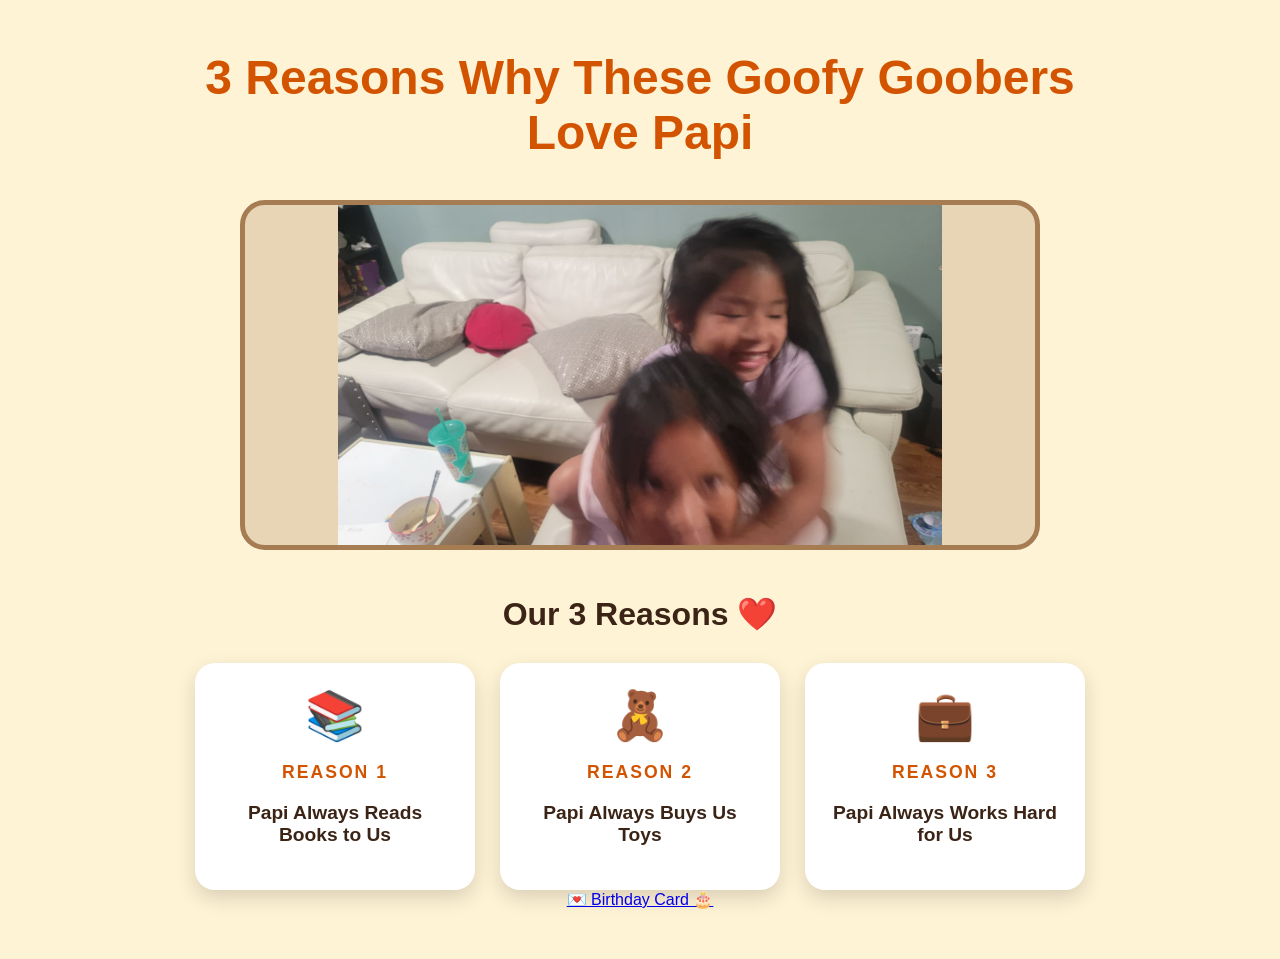
<file: index.html>
<!DOCTYPE html>
<html lang="en">
<head>
    <meta charset="UTF-8">
    <meta name="viewport" content="width=device-width, initial-scale=1.0">
    <title>3 Reasons Why These Goofy Goobers Love Papi</title>
    <link rel="stylesheet" href="style.css">
</head>

<body>

    <main class="home-page">

        <h1>3 Reasons Why These Goofy Goobers Love Papi</h1>

        <!-- BIG IMAGE -->
        <div class="image-placeholder">
            <img src="GoofyGoobers.jpeg" alt="Papi and the Goofy Goobers">
        </div>

        <h2>Our 3 Reasons ❤️</h2>

        <div class="reasons">

            <a href="reason1.html" class="reason-card">
                <span>📚</span>
                <p class="reason-number">Reason 1</p>
                <h3>Papi Always Reads Books to Us</h3>
            </a>

            <a href="reason2.html" class="reason-card">
                <span>🧸</span>
                <p class="reason-number">Reason 2</p>
                <h3>Papi Always Buys Us Toys</h3>
            </a>

            <a href="reason3.html" class="reason-card">
                <span>💼</span>
                <p class="reason-number">Reason 3</p>
                <h3>Papi Always Works Hard for Us</h3>
            </a>

        </div>

        <!-- BIRTHDAY CARD LINK -->
        <a href="birthday.html" class="birthday-link">💌 Birthday Card 🎂</a>

    </main>

</body>
</html>
</file>
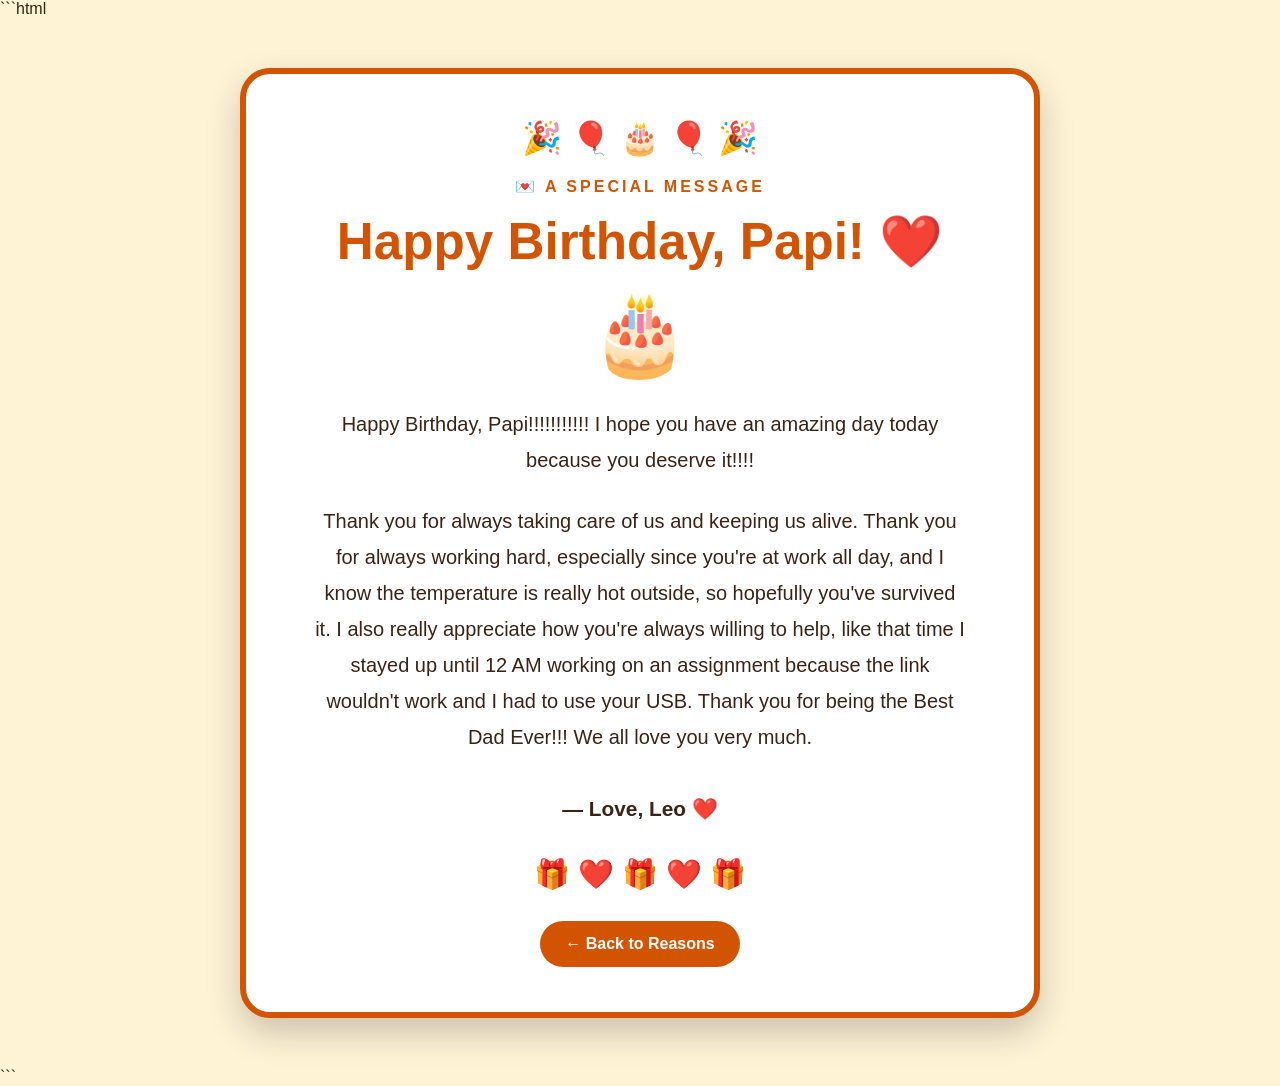
<file: birthday.html>
```html
<!DOCTYPE html>
<html lang="en">
<head>
    <meta charset="UTF-8">
    <meta name="viewport" content="width=device-width, initial-scale=1.0">
    <title>Happy Birthday, Papi! 🎂</title>
    <link rel="stylesheet" href="style.css">
</head>

<body>

    <main class="birthday-page">

        <div class="birthday-card">

            <div class="confetti">🎉 🎈 🎂 🎈 🎉</div>

            <p class="birthday-label">💌 A SPECIAL MESSAGE</p>

            <h1>Happy Birthday, Papi! ❤️</h1>

            <div class="cake">🎂</div>

            <div class="birthday-message">
                <p>
                    Happy Birthday, Papi!!!!!!!!!!! I hope you have an amazing day
                    today because you deserve it!!!!
                </p>

                <p>
                    Thank you for always taking care of us and keeping us alive.
                    Thank you for always working hard, especially since you're at
                    work all day, and I know the temperature is really hot outside,
                    so hopefully you've survived it. I also really appreciate how
                    you're always willing to help, like that time I stayed up until
                    12 AM working on an assignment because the link wouldn't work
                    and I had to use your USB. Thank you for being the Best Dad Ever!!!
                    We all love you very much.
                </p>

                <p class="signature">
                    — Love, Leo ❤️
                </p>
            </div>

            <div class="birthday-decoration">
                🎁 ❤️ 🎁 ❤️ 🎁
            </div>

            <a href="index.html" class="back-button">
                ← Back to Reasons
            </a>

        </div>

    </main>

</body>
</html>
```
</file>
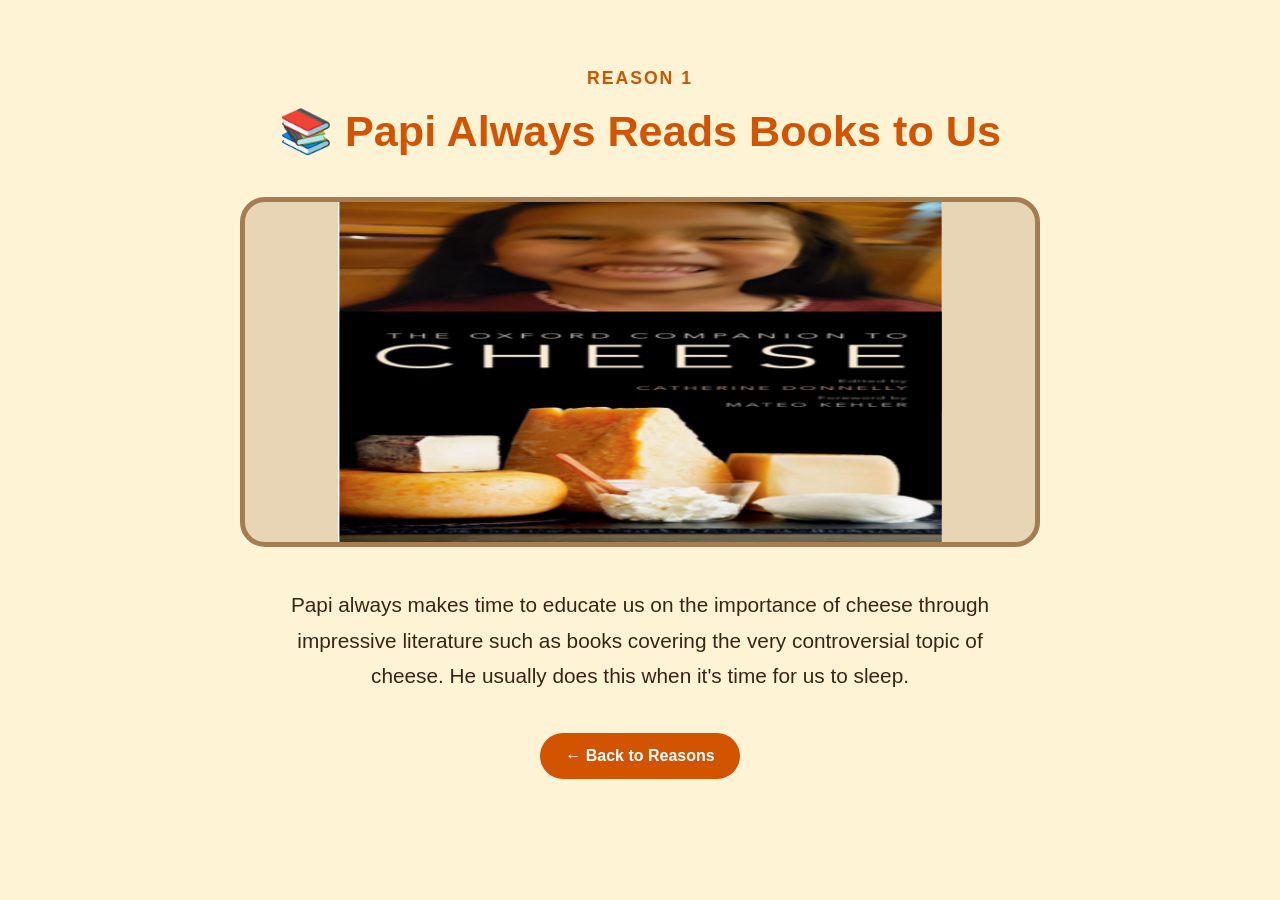
<file: reason1.html>
<!DOCTYPE html>
<html lang="en">
<head>
    <meta charset="UTF-8">
    <meta name="viewport" content="width=device-width, initial-scale=1.0">
    <title>Reason 1 - Papi Reads Books</title>
    <link rel="stylesheet" href="style.css">
</head>

<body>

    <main class="reason-page">

        <p class="reason-number">REASON 1</p>

        <h1>📚 Papi Always Reads Books to Us</h1>

        <!-- PAPI READING IMAGE -->
        <div class="image-placeholder">
            <img src="Valenreadingcheese.png" alt="Papi reading to the goofy goobers">
        </div>

        <p class="message">
            Papi always makes time to educate us on the importance of cheese through 
            impressive literature such as books covering the very controversial topic of cheese.
            He usually does this when it's time for us to sleep.
        </p>

        <a href="index.html" class="back-button">← Back to Reasons</a>

    </main>

</body>
</html>
</file>
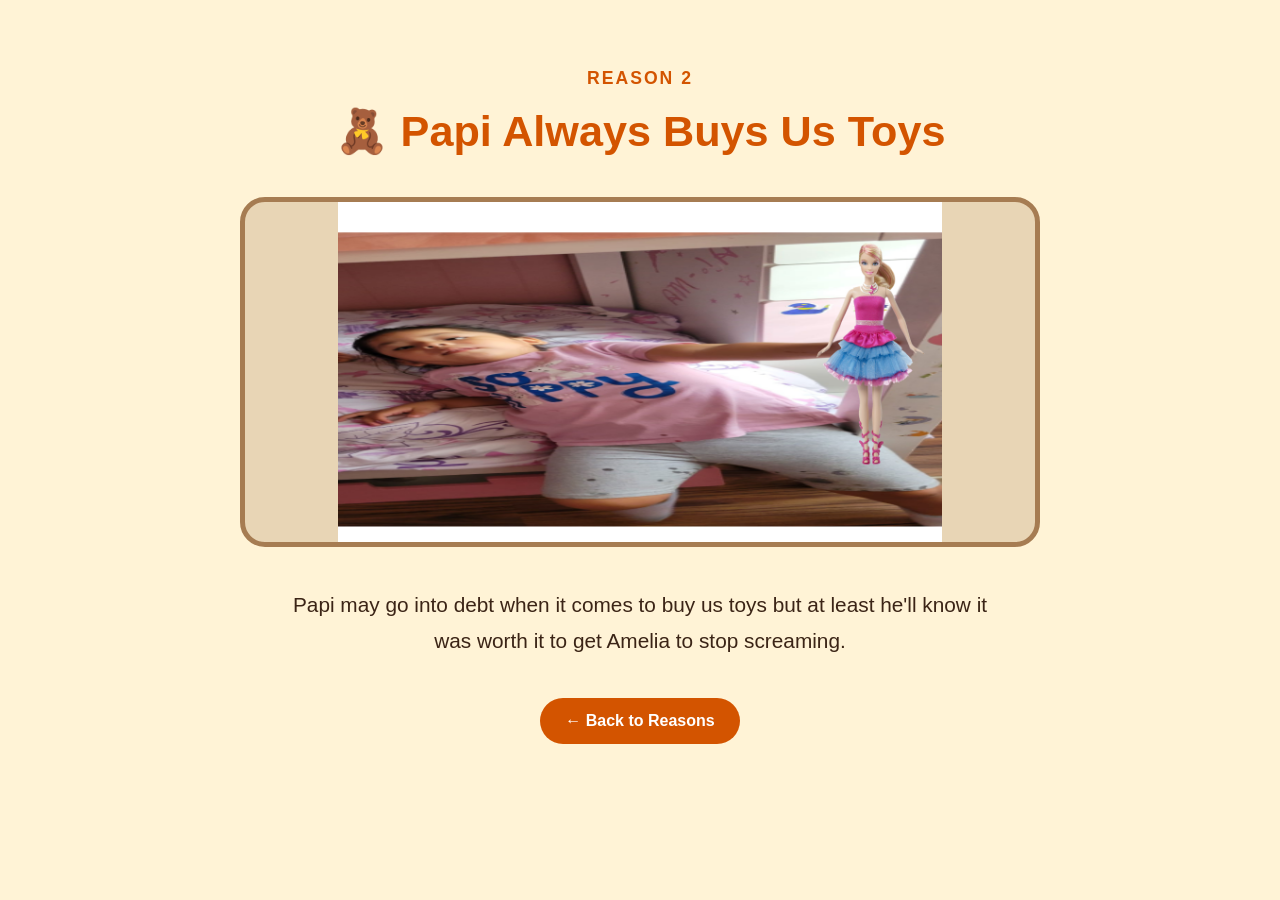
<file: reason2.html>
<!DOCTYPE html>
<html lang="en">
<head>
    <meta charset="UTF-8">
    <meta name="viewport" content="width=device-width, initial-scale=1.0">
    <title>Reason 2 - Papi Buys Us Toys</title>
    <link rel="stylesheet" href="style.css">
</head>

<body>

    <main class="reason-page">

        <p class="reason-number">REASON 2</p>

        <h1>🧸 Papi Always Buys Us Toys</h1>

        <!-- PAPI WITH TOY IMAGE -->
        <div class="image-placeholder">
            <img src="Ameliawithtoy.png" alt="Papi with a toy">
        </div>

        <p class="message">
          Papi may go into debt when it comes to buy us toys
            but at least he'll know it was worth it to get 
            Amelia to stop screaming.
        </p>

        <a href="index.html" class="back-button">← Back to Reasons</a>

    </main>

</body>
</html>
</file>
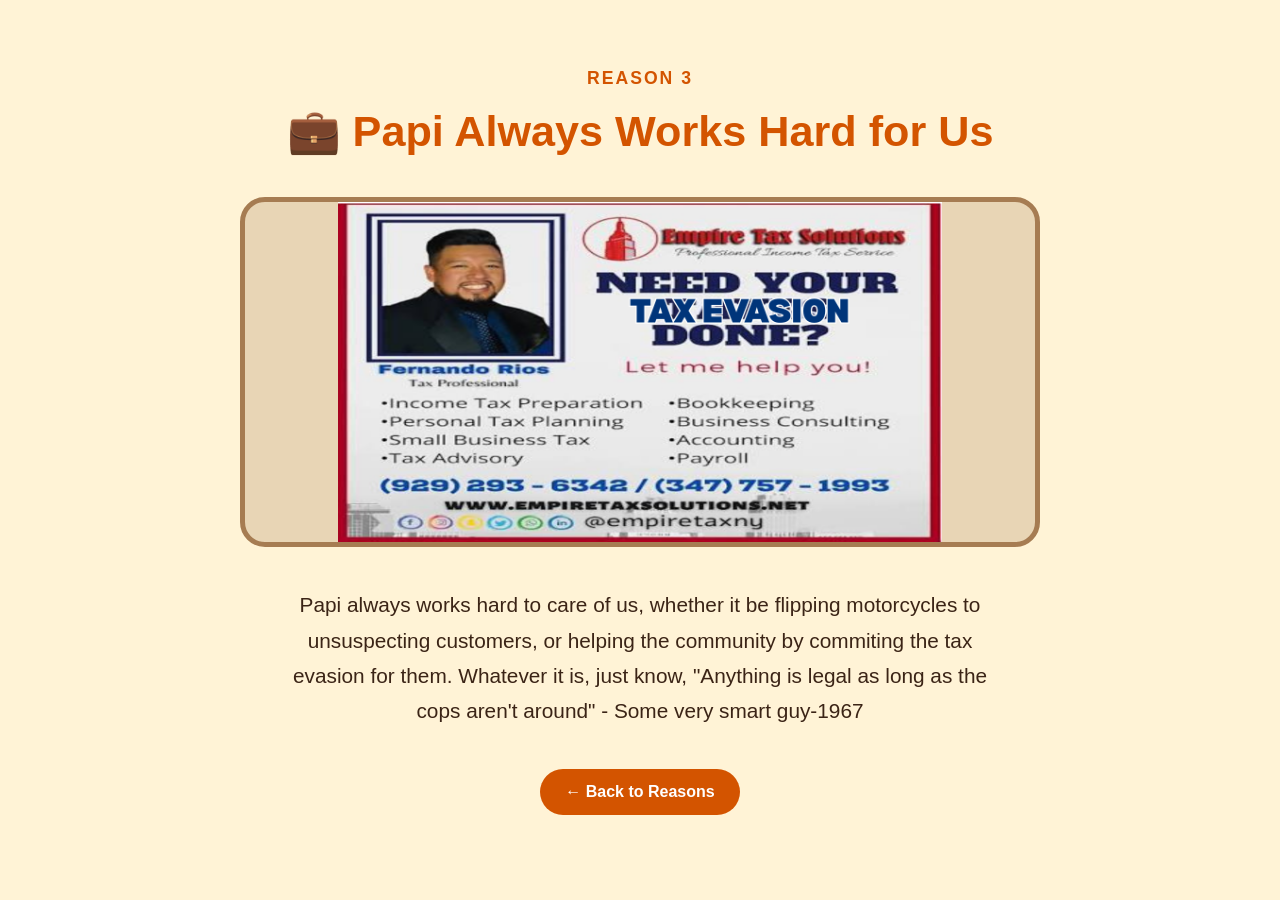
<file: reason3.html>
<!DOCTYPE html>
<html lang="en">
<head>
    <meta charset="UTF-8">
    <meta name="viewport" content="width=device-width, initial-scale=1.0">
    <title>Reason 3 - Papi Works Hard</title>
    <link rel="stylesheet" href="style.css">
</head>

<body>

    <main class="reason-page">

        <p class="reason-number">REASON 3</p>

        <h1>💼 Papi Always Works Hard for Us</h1>

        <!-- PAPI WORKING IMAGE -->
        <div class="image-placeholder">
            <img src="PapiWork.png" alt="Papi working hard">
        </div>

        <p class="message">
            Papi always works hard to care of us,
            whether it be flipping motorcycles to unsuspecting customers,
            or helping the community by commiting the tax evasion for them.
            Whatever it is, just know,
            "Anything is legal as long as the cops aren't around"
            - Some very smart guy-1967
        </p>

        <a href="index.html" class="back-button">← Back to Reasons</a>

    </main>

</body>
</html>
</file>
<file: style.css>
* {
    box-sizing: border-box;
}

body {
    margin: 0;
    font-family: Arial, Helvetica, sans-serif;
    background: #fff3d6;
    color: #3b2416;
}

main {
    min-height: 100vh;
    padding: 50px 20px;
    text-align: center;
}


/* HOME PAGE */

.home-page h1 {
    font-size: 3rem;
    max-width: 900px;
    margin: 0 auto 40px;
    color: #d35400;
}

.home-page h2 {
    margin-top: 45px;
    font-size: 2rem;
}


/* PAPI IMAGE */

.image-placeholder {
    width: 80%;
    max-width: 800px;
    height: 350px;
    margin: 0 auto;

    background: #e8d5b5;
    border: 5px solid #a67c52;
    border-radius: 25px;

    display: flex;
    align-items: center;
    justify-content: center;

    overflow: hidden;
}

.image-placeholder img {
    width: 100%;
    height: 100%;
    object-fit: contain;
    display: block;
}


/* REASON CARDS */

.reasons {
    display: flex;
    justify-content: center;
    gap: 25px;
    flex-wrap: wrap;
    margin-top: 30px;
}

.reason-card {
    width: 280px;
    min-height: 210px;

    padding: 25px;
    border-radius: 20px;

    background: white;
    color: #3b2416;

    text-decoration: none;

    box-shadow: 0 8px 20px rgba(0, 0, 0, 0.15);

    transition: transform 0.2s, box-shadow 0.2s;
}

.reason-card:hover {
    transform: translateY(-8px);
    box-shadow: 0 15px 25px rgba(0, 0, 0, 0.2);
}

.reason-card span {
    font-size: 3rem;
}

.reason-card h3 {
    font-size: 1.2rem;
}

.reason-number {
    font-size: 1.1rem;
    font-weight: bold;
    color: #d35400;
    text-transform: uppercase;
    letter-spacing: 2px;
}


/* REASON PAGES */

.reason-page h1 {
    font-size: 2.7rem;
    color: #d35400;
    max-width: 900px;
    margin: 0 auto 40px;
}

.message {
    max-width: 700px;
    margin: 40px auto;
    font-size: 1.3rem;
    line-height: 1.7;
}


/* BACK BUTTON */

.back-button {
    display: inline-block;
    padding: 14px 25px;

    background: #d35400;
    color: white;

    text-decoration: none;
    font-weight: bold;

    border-radius: 30px;

    transition: background 0.2s, transform 0.2s;
}

.back-button:hover {
    background: #a63f00;
    transform: scale(1.05);
}


/* PHONE */

@media (max-width: 600px) {

    main {
        padding: 30px 15px;
    }

    .home-page h1 {
        font-size: 2.1rem;
        margin-bottom: 30px;
    }

    .home-page h2 {
        margin-top: 35px;
        font-size: 1.7rem;
    }

    .image-placeholder {
        width: 95%;
        height: 250px;
    }

    .reason-card {
        width: 95%;
    }
}

/* BIRTHDAY PAGE */ .birthday-page { min-height: 100vh; padding: 50px 20px; display: flex; justify-content: center; align-items: center; } .birthday-card { width: 90%; max-width: 800px; padding: 45px; background: white; border: 6px solid #d35400; border-radius: 30px; box-shadow: 0 15px 35px rgba(0, 0, 0, 0.2); } .confetti { font-size: 2rem; margin-bottom: 20px; } .birthday-label { color: #d35400; font-weight: bold; letter-spacing: 3px; font-size: 1rem; } .birthday-card h1 { font-size: 3.2rem; color: #d35400; margin: 15px auto; } .cake { font-size: 5rem; margin: 15px 0 25px; } .birthday-message { max-width: 650px; margin: 0 auto; font-size: 1.25rem; line-height: 1.8; color: #3b2416; } .birthday-message p { margin-bottom: 25px; } .signature { font-weight: bold; font-size: 1.3rem; margin-top: 35px; } .birthday-decoration { font-size: 1.8rem; margin: 30px 0; } @media (max-width: 600px) { .birthday-page { padding: 25px 15px; } .birthday-card { width: 100%; padding: 30px 20px; } .birthday-card h1 { font-size: 2.3rem; } .birthday-message { font-size: 1.1rem; } }
</file>
